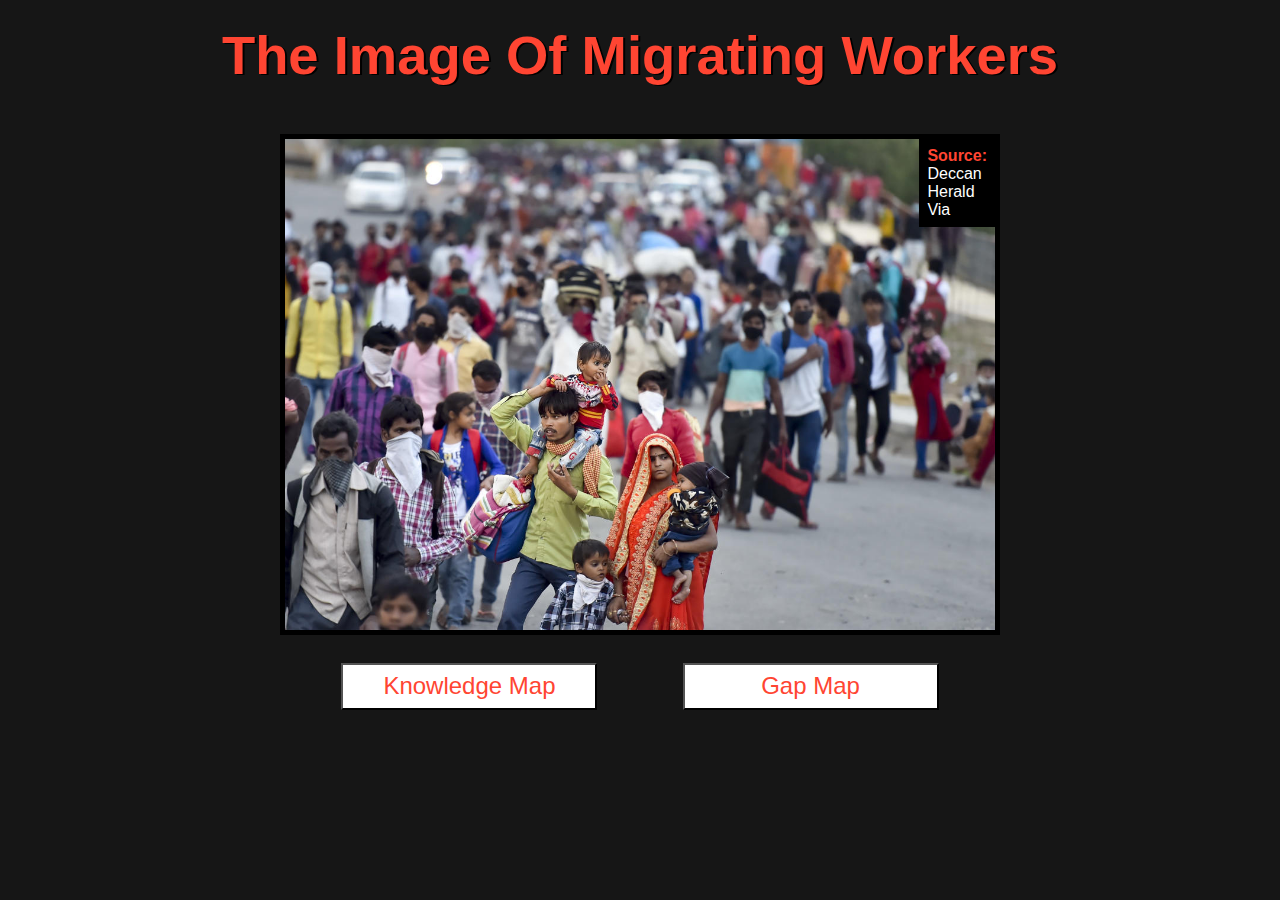
<file: index.html>
<html lang="en">
    <head>
        <meta charset="UTF-8" />
        <meta http-equiv="X-UA-Compatible" content="IE=edge" />
        <meta name="viewport" content="width=device-width, initial-scale=1.0" />
        <link rel="stylesheet" href="./home.css" />
        <link
            rel="stylesheet"
            href="https://pro.fontawesome.com/releases/v5.10.0/css/all.css"
            integrity="sha384-AYmEC3Yw5cVb3ZcuHtOA93w35dYTsvhLPVnYs9eStHfGJvOvKxVfELGroGkvsg+p"
            crossorigin="anonymous"
        />
        <title>The Implosion Project | HOME</title>
    </head>
    <body>
        <div class="heading-container">
            <h1><strong>The image of migrating workers</strong></h1>
        </div>
        <div class="content">
            <div class="image-container">
                <div class="source">
                    <div>
                        <strong>Source: </strong>
                        deccan herald via
                        <a
                            href="https://twitter.com/DeccanHerald/status/1243587978477199360?s=20"
                            target="_blank"
                            rel="noopener noreferrer"
                            ><i class="fab fa-twitter"></i
                        ></a>
                    </div>
                </div>
                <a
                    href="https://twitter.com/DeccanHerald/status/1243587978477199360?s=20"
                    target="_blank"
                    rel="noopener noreferrer"
                    ><img src="./image.jpg" alt="Migrating worker image"
                /></a>
            </div>
            <div class="footer">
                <button>
                    <a href="./dimensions1.html" class="knowledge"
                        >knowledge map</a
                    >
                </button>
                <button>
                    <a href="./gapmap.html" class="gap">gap map</a>
                </button>
            </div>
        </div>
    </body>
</html>
</file>
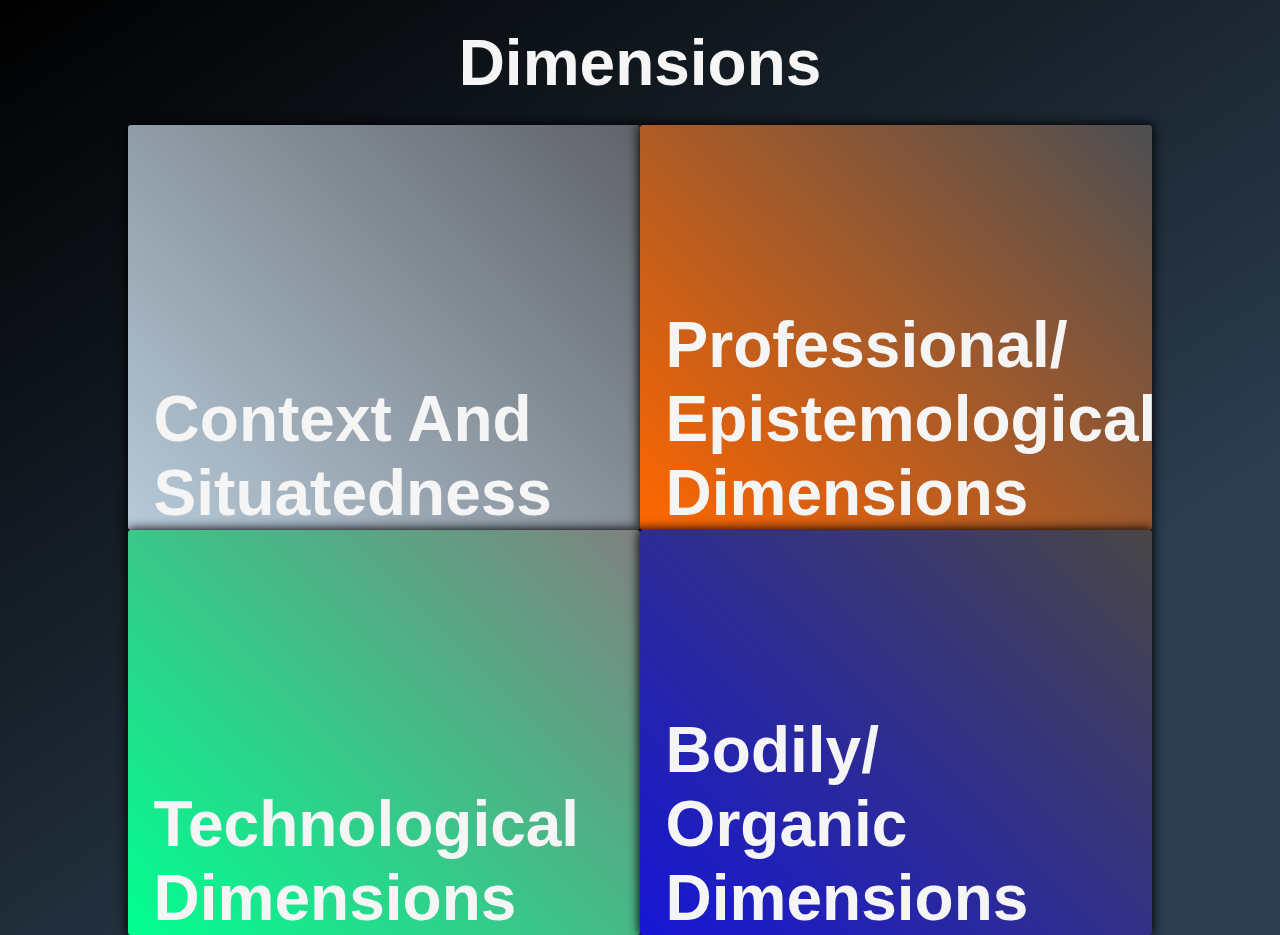
<file: dimensions.html>
<!DOCTYPE html>
<html lang="en">
    <head>
        <meta charset="UTF-8" />
        <meta http-equiv="X-UA-Compatible" content="IE=edge" />
        <meta name="viewport" content="width=device-width, initial-scale=1.0" />
        <title>The Implosion Project | DIMENSIONS</title>
        <link rel="stylesheet" href="./dimensions.css" />
    </head>

    <body>
        <div class="container">
            <h1 class="mainheading">Dimensions</h1>
            <div class="dimensions" id="one">
                <div class="heading">
                    <h1>context and situatedness</h1>
                </div>
            </div>
            <div class="dimensions" id="two">
                <div class="heading">
                    <h1>professional/<br />epistemological dimensions</h1>
                </div>
            </div>
            <div class="dimensions" id="three">
                <div class="heading">
                    <h1>technological dimensions</h1>
                </div>
            </div>
            <div class="dimensions" id="four">
                <div class="heading">
                    <h1>bodily/<br />organic dimensions</h1>
                </div>
            </div>
        </div>
    </body>
</html>
</file>
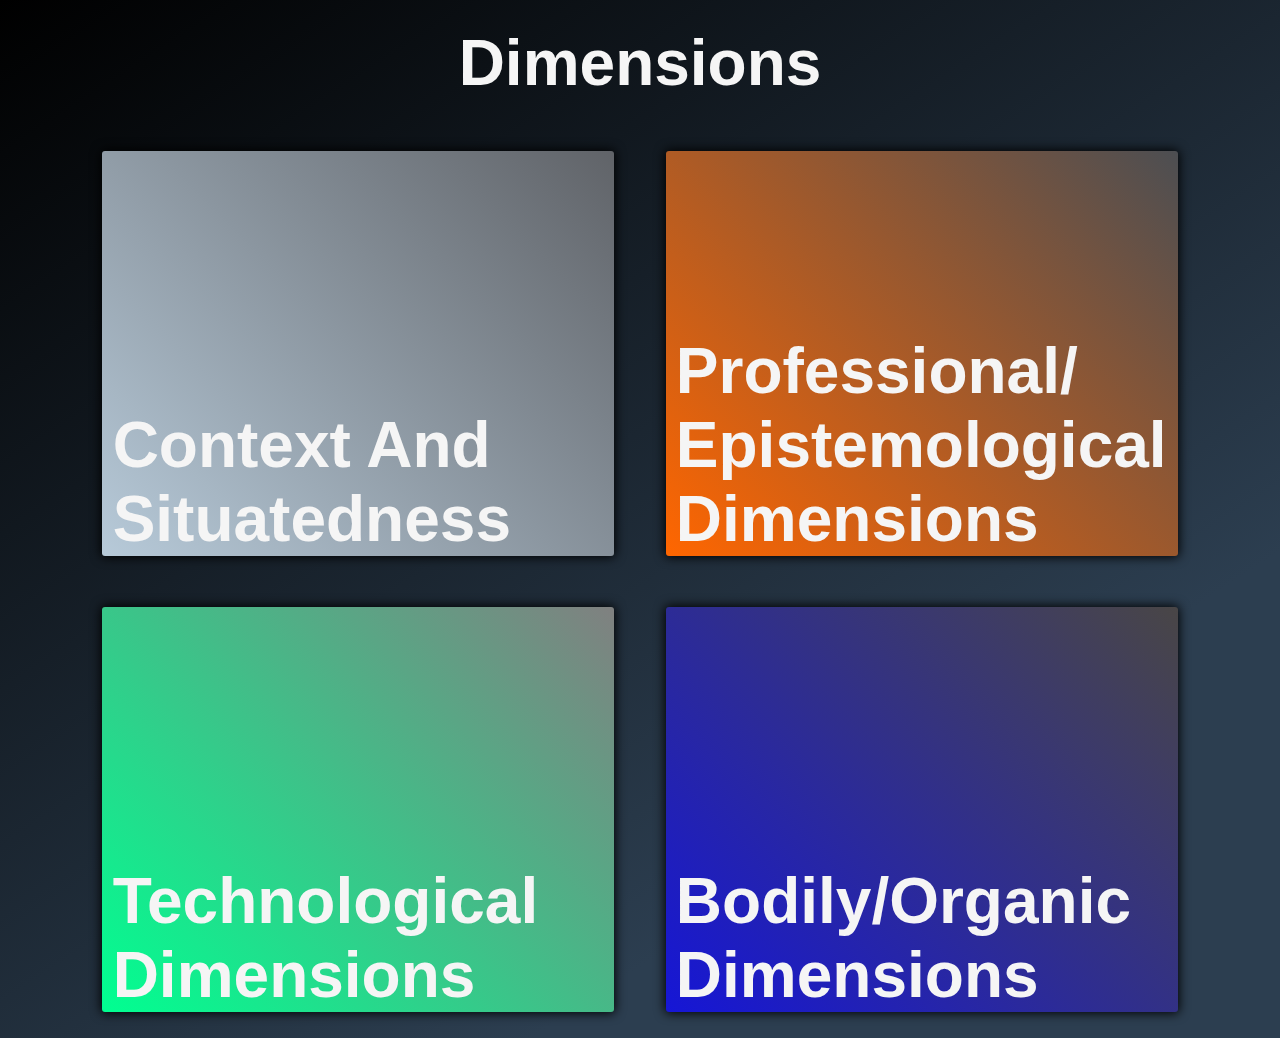
<file: dimensions1.html>
<!DOCTYPE html>
<html lang="en">
    <head>
        <meta charset="UTF-8" />
        <meta http-equiv="X-UA-Compatible" content="IE=edge" />
        <meta name="viewport" content="width=device-width, initial-scale=1.0" />
        <title>The Implosion Project | DIMENSIONS</title>
        <link rel="stylesheet" href="./dimensions.css" />
    </head>

    <body>
        <div class="container">
            <h1 class="mainheading">Dimensions</h1>
            <a href="./context_dim1.html">
                <div class="dimensions" id="one">
                    <div class="heading">
                        <h1>context and situatedness</h1>
                    </div>
                </div>
            </a>
            <a href="./prof_epi_dim1.html">
                <div class="dimensions" id="two">
                    <div class="heading">
                        <h1>professional/<br />epistemological dimensions</h1>
                    </div>
                </div></a
            >
            <a href="./tech_dim1.html">
                <div class="dimensions" id="three">
                    <div class="heading">
                        <h1>technological dimensions</h1>
                    </div>
                </div>
            </a>
            <a href="./organic_dim1.html">
                <div class="dimensions" id="four">
                    <div class="heading">
                        <h1>bodily/Organic dimensions</h1>
                    </div>
                </div>
            </a>
        </div>
    </body>
</html>
</file>
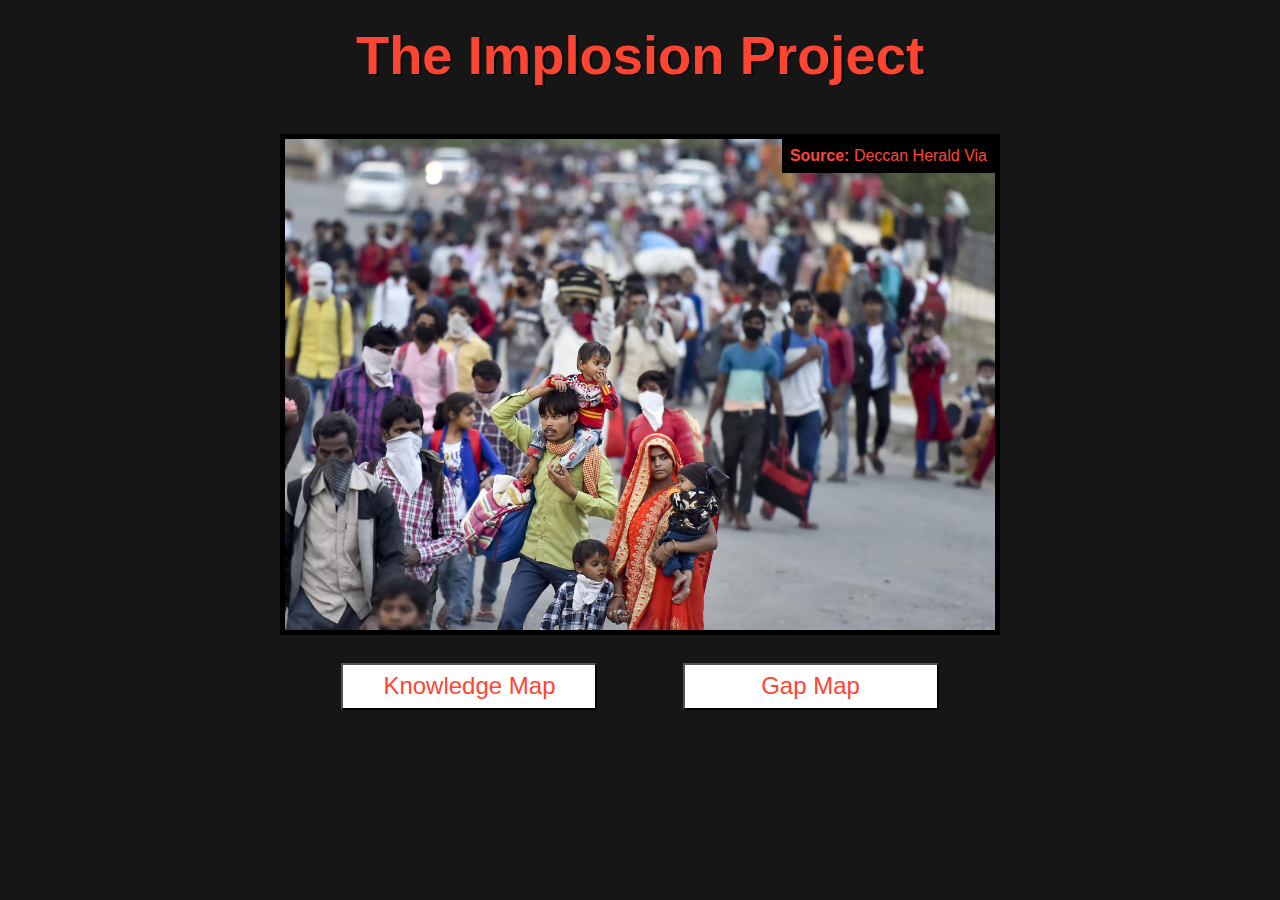
<file: home.html>
<html lang="en">
    <head>
        <meta charset="UTF-8" />
        <meta http-equiv="X-UA-Compatible" content="IE=edge" />
        <meta name="viewport" content="width=device-width, initial-scale=1.0" />
        <link rel="stylesheet" href="./home.css" />
        <link
            rel="stylesheet"
            href="https://pro.fontawesome.com/releases/v5.10.0/css/all.css"
            integrity="sha384-AYmEC3Yw5cVb3ZcuHtOA93w35dYTsvhLPVnYs9eStHfGJvOvKxVfELGroGkvsg+p"
            crossorigin="anonymous"
        />
        <title>The Implosion Project | STS</title>
    </head>
    <body>
        <div class="heading-container">
            <h1>The Implosion Project</h1>
        </div>
        <div class="image-container">
            <div class="source">
                <strong>Source: </strong>
                <span>deccan herald via <i class="fab fa-twitter"></i></span>
            </div>
            <img src="./image.jpg" alt="" />
        </div>
        <div class="footer">
            <button><a href="#" class="knowledge">knowledge map</a></button>
            <button><a href="#" class="gap">gap map</a></button>
        </div>
    </body>
</html>
</file>
<file: home.css>
@import url('https://fonts.googleapis.com/css2?family=Quicksand&display=swap');

* {
    margin: 0%;
    padding: 0%;
    text-transform: capitalize;
    box-sizing: border-box;
    color: #ff4532;
    -ms-overflow-style: none; /* IE and Edge */
    scrollbar-width: none; /* Firefox */
        font-family: Arial, Helvetica, sans-serif;
}

body {
    background-color: #161616;
}

.heading-container {
    /* width: 80%; */
    width: 100%;
    margin: 0.8em auto;
    margin-top: 0px;
    text-align: center;
    font-size: 1.7em;
    padding: 0.9em 1.5em;
    color: whitesmoke;
    text-shadow: 2px 1px black;
    font-weight: 900;
    /* max-width: 750px; */
}

.content {
    height: 80vh;
}

.image-container {
    max-width: 720px;
    margin: 1em auto;
    position: relative;
    border: 5px solid black;
}

.image-container img {
    width: 100%;
}

.image-container div div a i {
    color: #1da1f2;
    font-size: 1.5em;
}

.image-container div {
    position: absolute;
    top: 0;
    right: 0;
    color: white;
    background-color: black;
    padding: 0.5em;
}

.footer {
    max-width: 750px;
    margin: 1em auto;
    display: flex;
    justify-content: space-between;
    padding: 0 4em;
}

.footer button {
    padding: 0.3em 0.8em;
    width: 20vw;
    cursor: pointer;
    font-size: 1.5em;
    /* border: 2px solid black; */
    /* border-radius: 0.5em; */
    color: #ff4532;
    background-color: white;
    /* border: 0.5px solid white; */
    transition: all 0.5s ease;
    margin: 2%;
    margin-bottom: 3%;
}

.footer button:hover {
    letter-spacing: 0.02em;
    box-shadow: 0 0 15px 1px white;
    /* color: white; */
    background-color: #161616;
}

.footer button a {
    text-decoration: none;
    font-weight: 500;
}

@media only screen and (max-width: 480px) {
    .heading-container {
        width: 100%;
        margin: 0;
        font-size: 1em;
        border-radius: 0;
    }
    .image-container {
        margin: 5em auto;
        border: 2px solid black;
    }
    .image-container div {
        font-size: 0.8em;
    }
    button {
        font-size: 0.8em;
    }
}
</file>
<file: dimensions.css>
* {
    margin: 0px;
    padding: 0px;
    box-sizing: border-box;
    color: whitesmoke;
    -ms-overflow-style: none; /* IE and Edge */
    scrollbar-width: none; /* Firefox */
        font-family: Arial, Helvetica, sans-serif;
}

.mainheading {
    font-size: 4rem;
    display: block;
    width: 100%;
    text-align: center;
    margin: 2%;
}
.container {
    /* height: 100vh; */
    /* width: 100vw; */
    display: flex;
    align-items: center;
    justify-content: center;
    flex-direction: row;
    flex-wrap: wrap;
    background-color: #485461;
    background-color: #000000;
    background-image: linear-gradient(147deg, #000000 0%, #2c3e50 74%);
    /* border: 2px solid green; */
}

a {
    margin: 2%;
    transition: all 0.5s ease;
}

.dimensions {
    width: 40vw;
    height: 45vh;
    background-color: aqua;
    cursor: pointer;
    padding: 2%;
    position: relative;
    border-radius: 3px;
    box-shadow: 0px 0px 11px 1px black;
}
a:hover {
    box-shadow: 0 0 10px 1px white;
}
#one {
    background-image: linear-gradient(45deg, #b7cad9, #606368);
}
#two {
    background-image: linear-gradient(45deg, rgb(255, 102, 0), #4c4e52);
}
#three {
    background-image: linear-gradient(45deg, #00ff91, grey);
}
#four {
    background-image: linear-gradient(45deg, rgb(22, 22, 214), rgb(73, 70, 70));
}
.heading {
    position: absolute;
    font-size: 2em;
    bottom: 0;
}

.heading h1 {
    text-transform: capitalize;
}

@media only screen and (max-width: 480px) {
    .mainheading {
        font-size: 3em;
    }
    .container {
        flex-direction: column;
    }
    .dimensions {
        height: 10em;
        width: 80vw;
    }
    .heading {
        font-size: 1em;
    }
}
</file>
